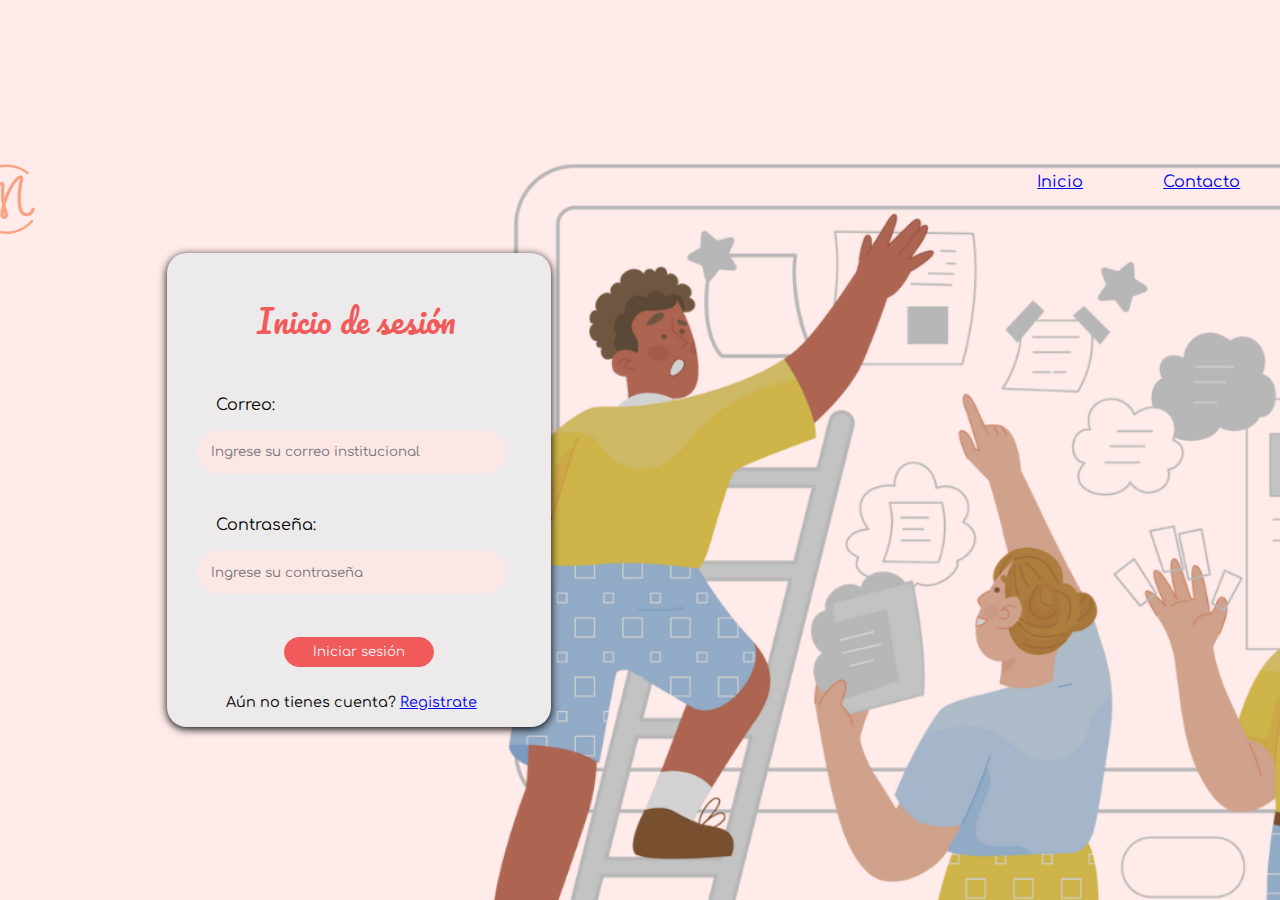
<file: index.html>
<!DOCTYPE html>
<html lang="es">

  <head>
    <meta charset="UTF-8">
    <meta name="viewport" content="width=device-width, initial-scale=1.0">
    
    <!--Titulo de la página-->

    <title>Login - Mi Club</title>
    <link rel="icon" type="image/logo" href="imagenes/logo.jpg">

    <!--Estilo-->

    <link rel="stylesheet" href="style_login.css">

    <!-- Google Fonts -->

    <link rel="preconnect" href="https://fonts.googleapis.com">
    <link rel="preconnect" href="https://fonts.gstatic.com" crossorigin>
    <link href="https://fonts.googleapis.com/css2?family=Pacifico&display=swap" rel="stylesheet">
    <link href="https://fonts.googleapis.com/css2?family=Comfortaa:wght@300..700&display=swap" rel="stylesheet">
    
  </head>

  <body>
    <!-- Barra de navegacion -->

    <nav class="navbar">
      <div class="nav-logo">
        <img class="logo rounded-circle" src="imagenes/logo.png" width="50" alt="Logo de la página web">
      </div>
      <div class="nav-links">
        <div class="nav-inicio">
          <a class="c-inicio" href="inicio">Inicio</a>
        </div>
        <div class="nav-contacto">
          <a class="c-contacto" href="contacto">Contacto</a>
        </div>
      </div>
    </nav>

    <!-- Contenedor para iniciar sesión -->
    <div class="background-image-container"></div>

      <div class="container">

        <h1>Inicio de sesión</h1>

    
          <div class="input-field">
            <label for="username">Correo:</label>
            <input type="text" id="correo" name="correo" placeholder="Ingrese su correo institucional">
          </div>

          <div class="input-field">
            <label for="password">Contraseña:</label>
            <input type="password" id="password" name="password" placeholder="Ingrese su contraseña">
          </div>

          <a href="HTML/gestor.html">
            <button type="submit">Iniciar sesión</button>
          </a>
          
          <div class="input-registro">
            <label for="registro">Aún no tienes cuenta? </label>
            <a class="registro_new" href="registro">Registrate </a>
          </div>


        <p class="error-message" hidden>Correo o contraseña incorrectos.</p>
      
      </div>

    </div>
    <!-- Pie de pagina -->




  </body>


</html>
</file>
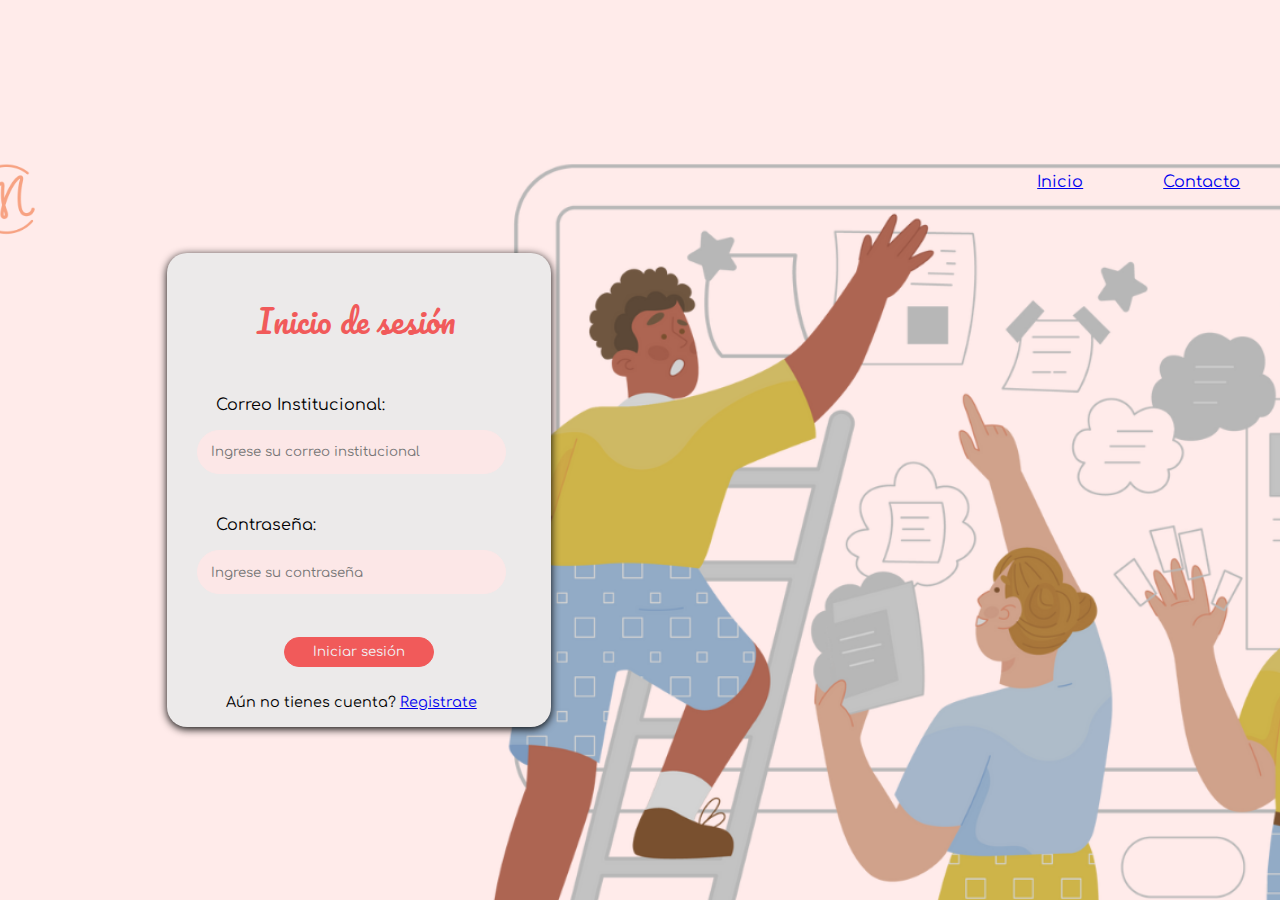
<file: index_login.html>
<!DOCTYPE html>
<html lang="es">

  <head>
    <meta charset="UTF-8">
    <meta name="viewport" content="width=device-width, initial-scale=1.0">
    
    <!--Titulo de la página-->

    <title>Login - Mi Club</title>
    <link rel="icon" type="image/logo" href="imagenes/logo.jpg">

    <!--Estilo-->

    <link rel="stylesheet" href="style_login.css">

    <!-- Google Fonts -->

    <link rel="preconnect" href="https://fonts.googleapis.com">
    <link rel="preconnect" href="https://fonts.gstatic.com" crossorigin>
    <link href="https://fonts.googleapis.com/css2?family=Pacifico&display=swap" rel="stylesheet">
    <link href="https://fonts.googleapis.com/css2?family=Comfortaa:wght@300..700&display=swap" rel="stylesheet">
    
  </head>

  <body>
    <!-- Barra de navegacion -->

    <nav class="navbar">
      <div class="nav-logo">
        <img class="logo rounded-circle" src="imagenes/logo.png" width="50" alt="Logo de la página web">
      </div>
      <div class="nav-links">
        <div class="nav-inicio">
          <a class="c-inicio" href="inicio">Inicio</a>
        </div>
        <div class="nav-contacto">
          <a class="c-contacto" href="contacto">Contacto</a>
        </div>
      </div>
    </nav>

    <!-- Contenedor para iniciar sesión -->
    <div class="background-image-container"></div>

      <div class="container">

        <h1>Inicio de sesión</h1>

        <form action="/login" method="post">

          <div class="input-field">
            <label for="username">Correo Institucional:</label>
            <input type="text" id="correo" name="correo" placeholder="Ingrese su correo institucional">
          </div>

          <div class="input-field">
            <label for="password">Contraseña:</label>
            <input type="password" id="password" name="password" placeholder="Ingrese su contraseña">
          </div>

          <button type="submit">Iniciar sesión</button>
          
          <div class="input-registro">
            <label for="registro">Aún no tienes cuenta? </label>
            <a class="registro_new" href="registro">Registrate </a>
          </div>

        </form>

        <p class="error-message" hidden>Correo o contraseña incorrectos.</p>
      
      </div>

    </div>
    <!-- Pie de pagina -->




  </body>


</html>
</file>
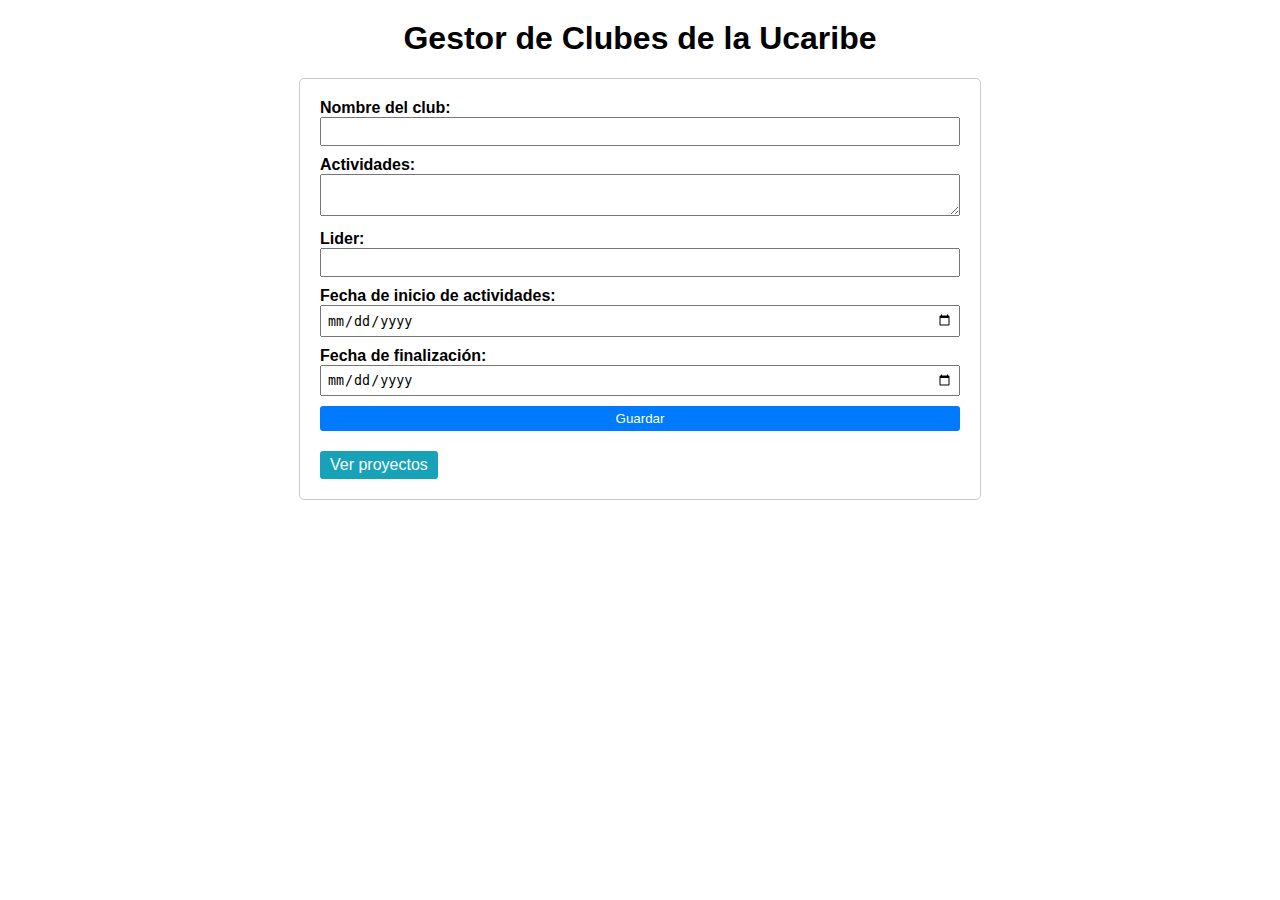
<file: HTML/gestor.html>
<!DOCTYPE html>
<html lang="en">
<head>
    <meta charset="UTF-8">
    <meta name="viewport" content="width=device-width, initial-scale=1.0">
    <title>Gestor de Clubes de la Ucaribe</title>
    <link rel="stylesheet" href="CSS/gestor.css">
</head>
<body>
    <h1>Gestor de Clubes de la Ucaribe</h1>

    <div class="datos-recuadro">
        <div id="mensaje-incompleto" style="display: none; color: red;">
            Por favor, rellena todos los campos del formulario antes de guardar.
        </div>
        
        <label for="nombre">Nombre del club:</label><br>
        <input type="text" id="nombre" name="nombre"><br>
        <label for="descripcion">Actividades:</label><br>
        <textarea id="descripcion" name="descripcion"></textarea><br>
        <label for="propietario">Lider:</label><br>
        <input type="text" id="propietario" name="propietario"><br>
        <label for="fecha_fin_prevista">Fecha de inicio de actividades:</label><br>
        <input type="date" id="fecha_fin_prevista" name="fecha_fin_prevista"><br>
        <label for="fecha_fin_real">Fecha de finalización:</label><br>
        <input type="date" id="fecha_fin_real" name="fecha_fin_real"><br>
        <button id="guardar-btn">Guardar</button>
        <a href="proyectos.html" class="ver-btn">Ver proyectos</a>

        <div id="mensaje-guardado" class="mensaje-guardado">¡El proyecto se ha guardado correctamente!</div>
    </div>

    <script>
        const nombreInput = document.getElementById('nombre');
        const descripcionInput = document.getElementById('descripcion');
        const propietarioInput = document.getElementById('propietario');
        const fechaInicioInput = document.getElementById('fecha_fin_prevista');
        const fechaFinInput = document.getElementById('fecha_fin_real');
        const guardarBtn = document.getElementById('guardar-btn');

        guardarBtn.addEventListener('click', guardarDatos);

        function guardarDatos() {
            if (
                nombreInput.value.trim() === '' ||
                descripcionInput.value.trim() === '' ||
                propietarioInput.value.trim() === '' ||
                fechaInicioInput.value.trim() === '' ||
                fechaFinInput.value.trim() === ''
            ) {
                document.getElementById('mensaje-incompleto').style.display = 'block';
                return;
            }

            const proyecto = {
                nombre: nombreInput.value.trim(),
                descripcion: descripcionInput.value.trim(),
                propietario: propietarioInput.value.trim(),
                fechaInicio: fechaInicioInput.value.trim(),
                fechaFin: fechaFinInput.value.trim()
            };

            // Convertir el objeto proyecto a una cadena JSON y guardar en localStorage
            localStorage.setItem('proyecto', JSON.stringify(proyecto));

            document.getElementById('mensaje-guardado').style.display = 'block';
        }
    </script>
</body>
</html>
</file>
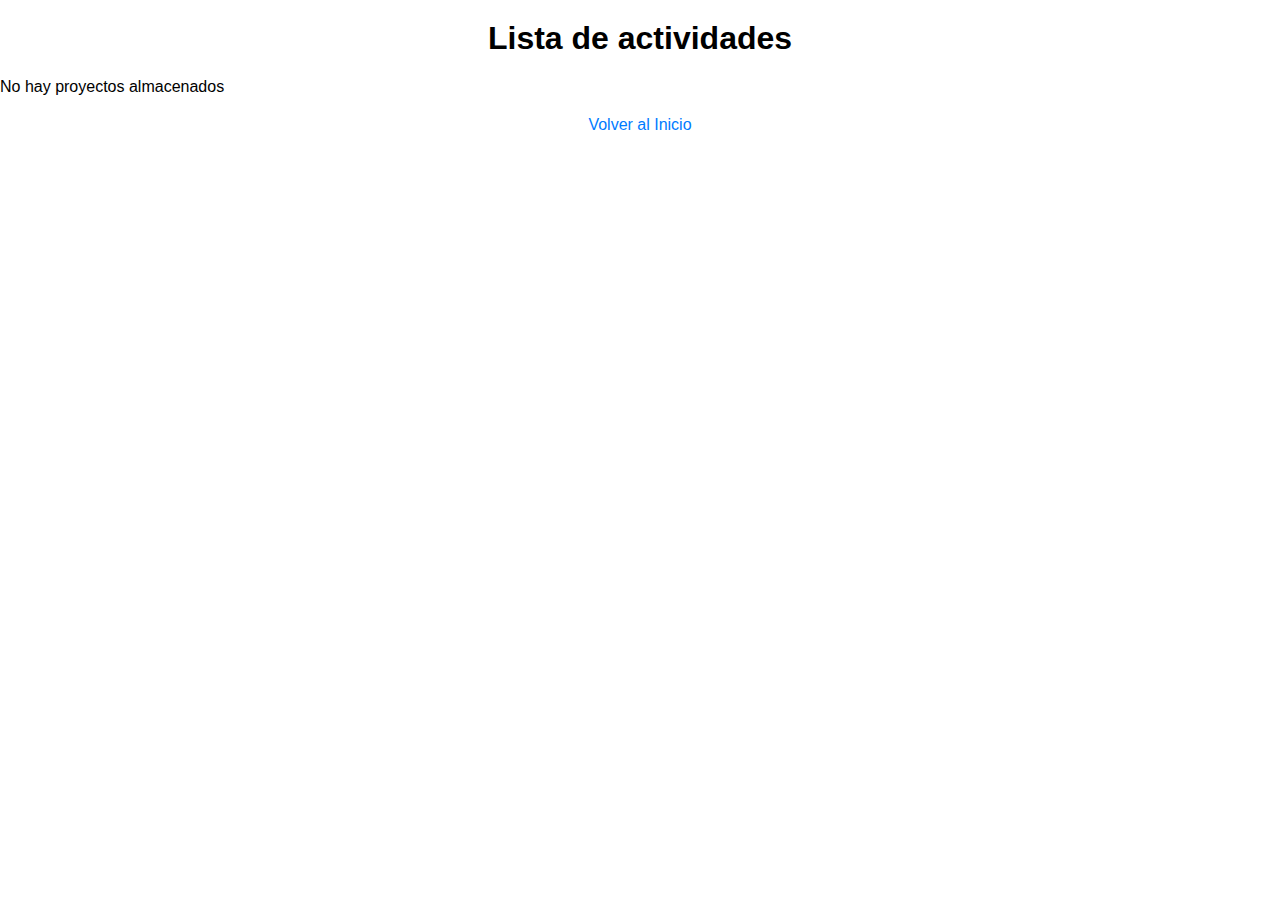
<file: HTML/proyectos.html>
<!DOCTYPE html>
<html lang="en">
<head>
    <meta charset="UTF-8">
    <meta name="viewport" content="width=device-width, initial-scale=1.0">
    <title>Lista de actividades</title>
    <link rel="stylesheet" href="CSS/proyectos.css">
</head>
<body>
    <h1>Lista de actividades</h1>

    <ul id="lista-proyectos">
        <!-- Aquí se agregarán dinámicamente los elementos de los proyectos -->
    </ul>

    <a href="gestor.html">Volver al Inicio</a>

    <script>
        // Obtener los datos almacenados en localStorage
        const proyectoGuardado = localStorage.getItem('proyecto');
        
        // Verificar si hay datos almacenados
        if (proyectoGuardado) {
            // Convertir los datos de cadena JSON a objeto JavaScript
            const proyecto = JSON.parse(proyectoGuardado);
            
            // Crear un nuevo elemento de lista para mostrar el proyecto
            const nuevoProyecto = document.createElement('li');
            nuevoProyecto.innerHTML = `
                <div class="datos-recuadro">
                    <h2>${proyecto.nombre}</h2>
                    <p><strong>Actividades:</strong> ${proyecto.descripcion}</p>
                    <p><strong>Lider:</strong> ${proyecto.propietario}</p>
                    <p><strong>Fecha de inicio de actividades:</strong> ${proyecto.fechaInicio}</p>
                    <p><strong>Fecha de finalización:</strong> ${proyecto.fechaFin}</p>
                    <a href="ver_proyecto.html" class="ver-btn">Ver actividades</a>
                </div>
            `;
            
            // Agregar el nuevo elemento de lista a la lista de proyectos
            document.getElementById('lista-proyectos').appendChild(nuevoProyecto);
        } else {
            // Mostrar un mensaje si no hay datos almacenados
            document.getElementById('lista-proyectos').innerHTML = '<p>No hay proyectos almacenados</p>';
        }
    </script>
</body>
</html>
</file>
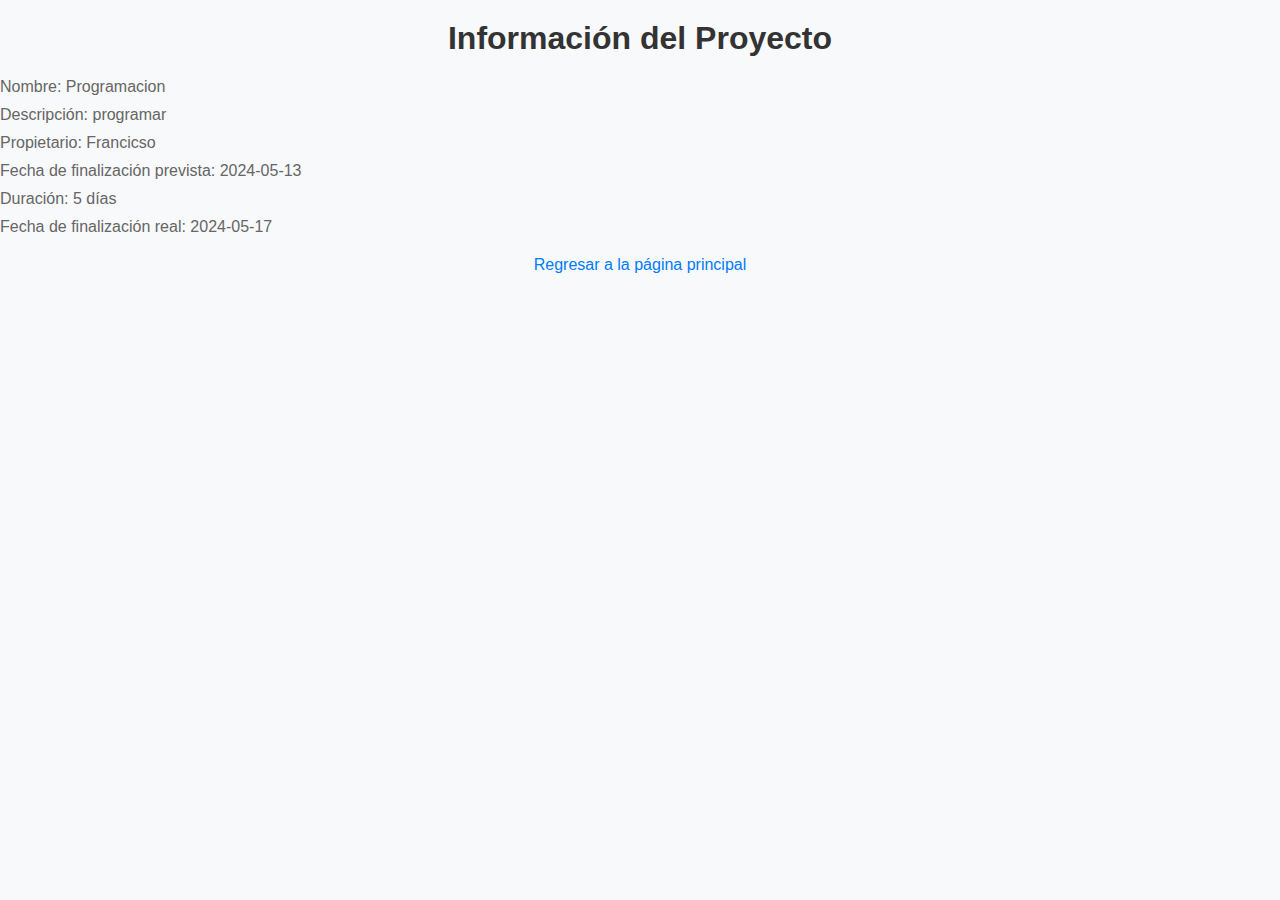
<file: HTML/ver_proyecto.html>
<!DOCTYPE html>
<html lang="en">
<head>
    <meta charset="UTF-8">
    <meta name="viewport" content="width=device-width, initial-scale=1.0">
    <link rel="stylesheet" href="CSS/ver_proyecto.css">
    <title>Información del Proyecto</title>
</head>
<body>
    <h1>Información del Proyecto</h1>
    <p>Nombre: Programacion</p>
    <p>Descripción: programar</p>
    <p>Propietario: Francicso</p>
    <p>Fecha de finalización prevista: 2024-05-13</p>
    <p>Duración: 5 días</p>
    <p>Fecha de finalización real: 2024-05-17</p>
    <a href="gestor.html">Regresar a la página principal</a>
</body>
</html>
</file>
<file: style_login.css>
body {
  
  display: flex;
  justify-content: center;
  align-items: center;
  height: 100vh;
  margin: 0 20px 0 -35%;
  margin-top: 0%;
  overflow: hidden;
  background-image: url("imagenes/fondo.png");
  background-repeat: no-repeat, repeat;
  background-size: cover, auto;
  background-position: center;
}

.navbar {
  display: flex;
  justify-content: space-between;
  align-items: center;
  margin-bottom: 33.5em;
  font-family: "Comfortaa", sans-serif;
  padding: 1em;
  box-shadow: 0 2px 4px rgba(0, 0, 0, 0.0);
}

.nav-logo {
  display: flex;
  align-items: center;
  margin-left: -18em;

}

.c-inicio{
  margin-bottom: 3em;
  margin-left: 50%;
}

.logo{
  margin-left: -2em;
  margin-top: 2em;
  border-radius: 50%;
  width: 10%;
}

.nav-links {
  display: flex;
  align-items: right;
  margin-right: 60em;

}

.nav-links a {
  align-items: right;
  margin-left: 5em;
  font-family: "Comfortaa", sans-serif;
}

.container {
  background-color:#eceaea;
  padding: 1%;
  border-radius: 20px;
  box-shadow: 0 2px 8px 0;
  width: 600%;
  max-width: 350px;
  position: relative;
  z-index: 1;
  margin-top: 5em;
  margin-left:-120%;
}


h1{
  font-family: "Pacifico", cursive;
  font-weight: 200;
  margin-bottom: 1.5em;
  margin-left: 2.3em;
  margin-right: 1em;
  color:#f15a5a;
}
  
.input-field {
  margin-bottom: 1em;
  font-family:"Comfortaa", sans-serif;
}
  
.input-field label {
  display: block;
  margin-bottom: 1em;
  margin-left: 2em;
  font-family:"Comfortaa", sans-serif;
}
  
.input-field input[type="text"],
.input-field input[type="password"] {
  width: 80%;
  padding: 1em;
  border: 1px solid #fce7e7;
  border-radius: 120px;
  background-color:#fce7e7;
  margin-left: 1em;
  margin-bottom: 2em;
  font-family:"Comfortaa", sans-serif;
}
  
button{
  border: 1px solid #f15a5a;
  background-color: #f15a5a;
  color: #f0f2f5;
  padding: 0.5em;
  width: 150px;
  border-radius: 20px;
  margin-left: 7.5em;
  margin-bottom: 2em;
  font-family:"Comfortaa", sans-serif;
}

.input-registro{
  font-family:"Comfortaa", sans-serif;
  font-size: 90%;
  margin-left: 12%;
}
</file>
<file: HTML/CSS/gestor.css>
body {
    font-family: Arial, sans-serif;
    margin: 0;
    padding: 0;
}

h1 {
    text-align: center;
    margin-top: 20px;
}

.datos-recuadro {
    width: 50%;
    margin: 20px auto;
    padding: 20px;
    border: 1px solid #ccc;
    border-radius: 5px;
}

.datos-recuadro label {
    font-weight: bold;
}

.datos-recuadro input,
.datos-recuadro textarea,
.datos-recuadro button {
    margin-bottom: 10px;
    width: 100%;
    padding: 5px;
    box-sizing: border-box;
}

.datos-recuadro button {
    background-color: #007bff;
    color: white;
    border: none;
    border-radius: 3px;
    cursor: pointer;
}

.datos-recuadro button:hover {
    background-color: #0056b3;
}

.mensaje-guardado {
    margin-top: 10px;
    padding: 5px 10px;
    background-color: #d4edda;
    color: #155724;
    border: 1px solid #c3e6cb;
    border-radius: 3px;
    text-align: center;
    display: none;
}

.ver-btn {
    display: inline-block;
    margin-top: 10px;
    padding: 5px 10px;
    background-color: #17a2b8;
    color: white;
    text-decoration: none;
    border-radius: 3px;
}

.ver-btn:hover {
    background-color: #138496;
}
</file>
<file: HTML/CSS/proyectos.css>
body {
    font-family: Arial, sans-serif;
    margin: 0;
    padding: 0;
}

h1 {
    text-align: center;
    margin-top: 20px;
}

ul {
    list-style-type: none;
    padding: 0;
}

.datos-recuadro {
    border: 1px solid #ccc;
    border-radius: 5px;
    padding: 10px;
    margin-bottom: 10px;
}

.datos-recuadro h2 {
    margin-top: 0;
}

.datos-recuadro p {
    margin: 5px 0;
}

.datos-recuadro button {
    background-color: #dc3545;
    color: white;
    border: none;
    padding: 5px 10px;
    border-radius: 3px;
    cursor: pointer;
}

.datos-recuadro button:hover {
    background-color: #c82333;
}

a {
    display: block;
    text-align: center;
    margin-top: 20px;
    color: #007bff;
    text-decoration: none;
}

a:hover {
    text-decoration: underline;
}

.ver-btn {
    display: inline-block;
    margin-top: 10px;
    padding: 5px 10px;
    background-color: #17a2b8;
    color: white;
    text-decoration: none;
    border-radius: 3px;
}

.ver-btn:hover {
    background-color: #138496;
}
</file>
<file: HTML/CSS/ver_proyecto.css>
body {
    font-family: Arial, sans-serif;
    margin: 0;
    padding: 0;
    background-color: #f8f9fa;
}

h1 {
    text-align: center;
    margin-top: 20px;
    color: #333;
}

p {
    margin: 10px 0;
    color: #666;
}

a {
    display: block;
    text-align: center;
    margin-top: 20px;
    color: #007bff;
    text-decoration: none;
}

a:hover {
    text-decoration: underline;
}
</file>
